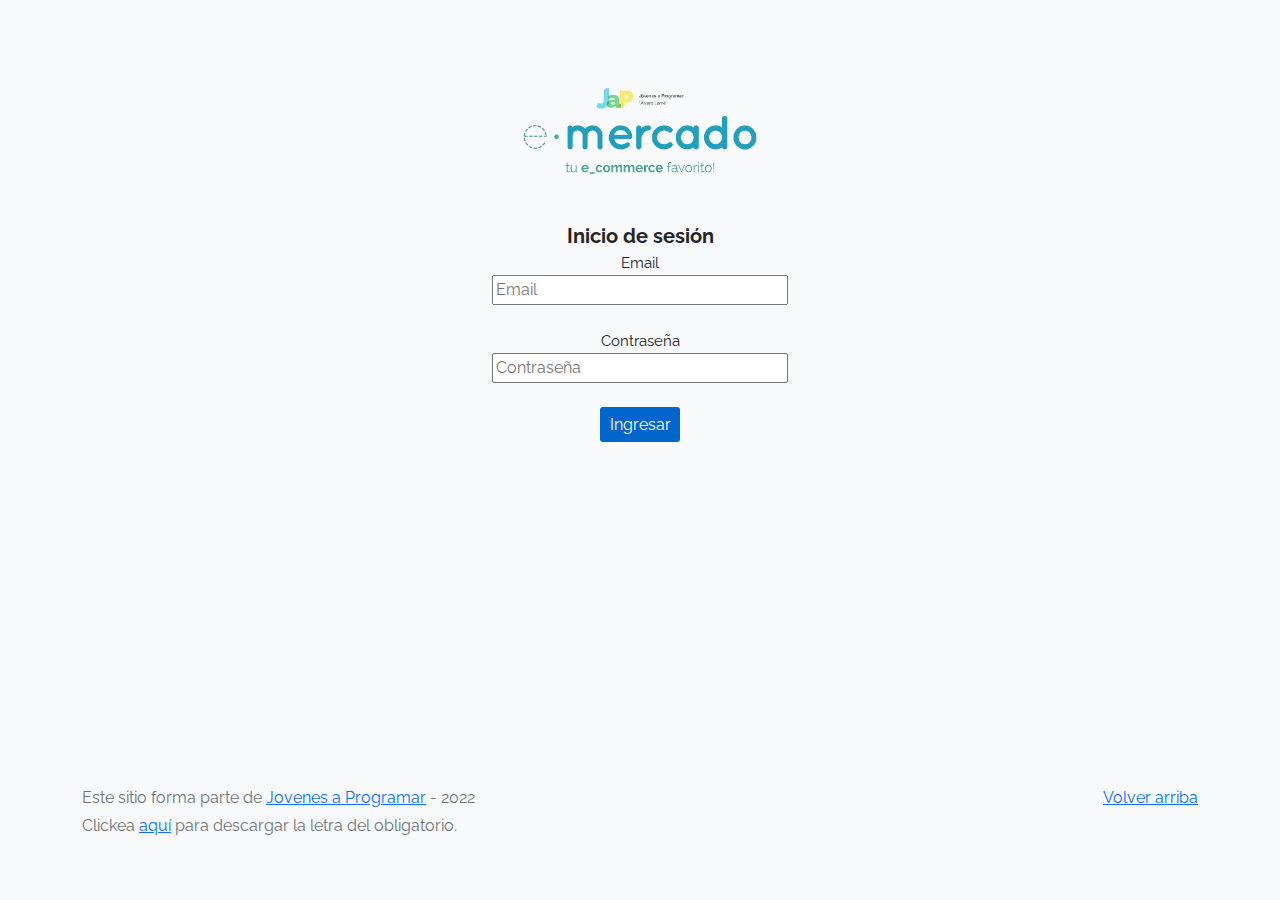
<file: index.html>
<!DOCTYPE html>
<html lang="es">

<head>
  <meta http-equiv="Content-Type" content="text/html; charset=UTF-8">
  <meta name="viewport" content="width=device-width, initial-scale=1, shrink-to-fit=no">
  <title>eMercado - Todo lo que busques está aquí</title>

  <link href="https://fonts.googleapis.com/css?family=Raleway:300,300i,400,400i,700,700i,900,900i" rel="stylesheet">
  <link href="css/bootstrap.min.css" rel="stylesheet">
  <link href="css/styles.css" rel="stylesheet">
  <style>
    body {
      background-color: rgb(248, 249, 250);
    }
  </style>
</head>

<body>
  <main class="mt-5" id="img">
    <div class="container" id="container">
      <form id="form" action="home.html" class="text-center p-4">
        <img src="img/login.png" width="300px" class="m-auto">
        <br>
        <br>
        <b style="font-size:20px;">Inicio de sesión</b>
        <br>
        <label for="email" style="font-size:15px">Email</label>
        <br>
        <input type="email" id="email" size="30px" placeholder="Email" required>
        <br>
        <br>
        <label for="password" style="font-size:15px">Contraseña</label>
        <br>
        <input type="password" id="password" size="30px" placeholder="Contraseña" required>
        <br>
        <br>
        <input type="submit" id="button"
          style="background-color:#0066cc;border:0px;height:35px;width:80px;color:white;border-radius:3px;font-color:white;"
          value="Ingresar">
      </form>
    </div>
  </main>
  <footer class="text-muted">
    <div class="container">
      <p class="float-end">
        <a href="#">Volver arriba</a>
      </p>
      <p>Este sitio forma parte de <a href="https://jovenesaprogramar.edu.uy/" target="_blank">Jovenes a Programar</a> -
        2022</p>
      <p>Clickea <a target="_blank" href="Letra.pdf">aquí</a> para descargar la letra del obligatorio.</p>
    </div>
  </footer>
  <script src="js/login.js"></script>
</body>

</html>
</file>
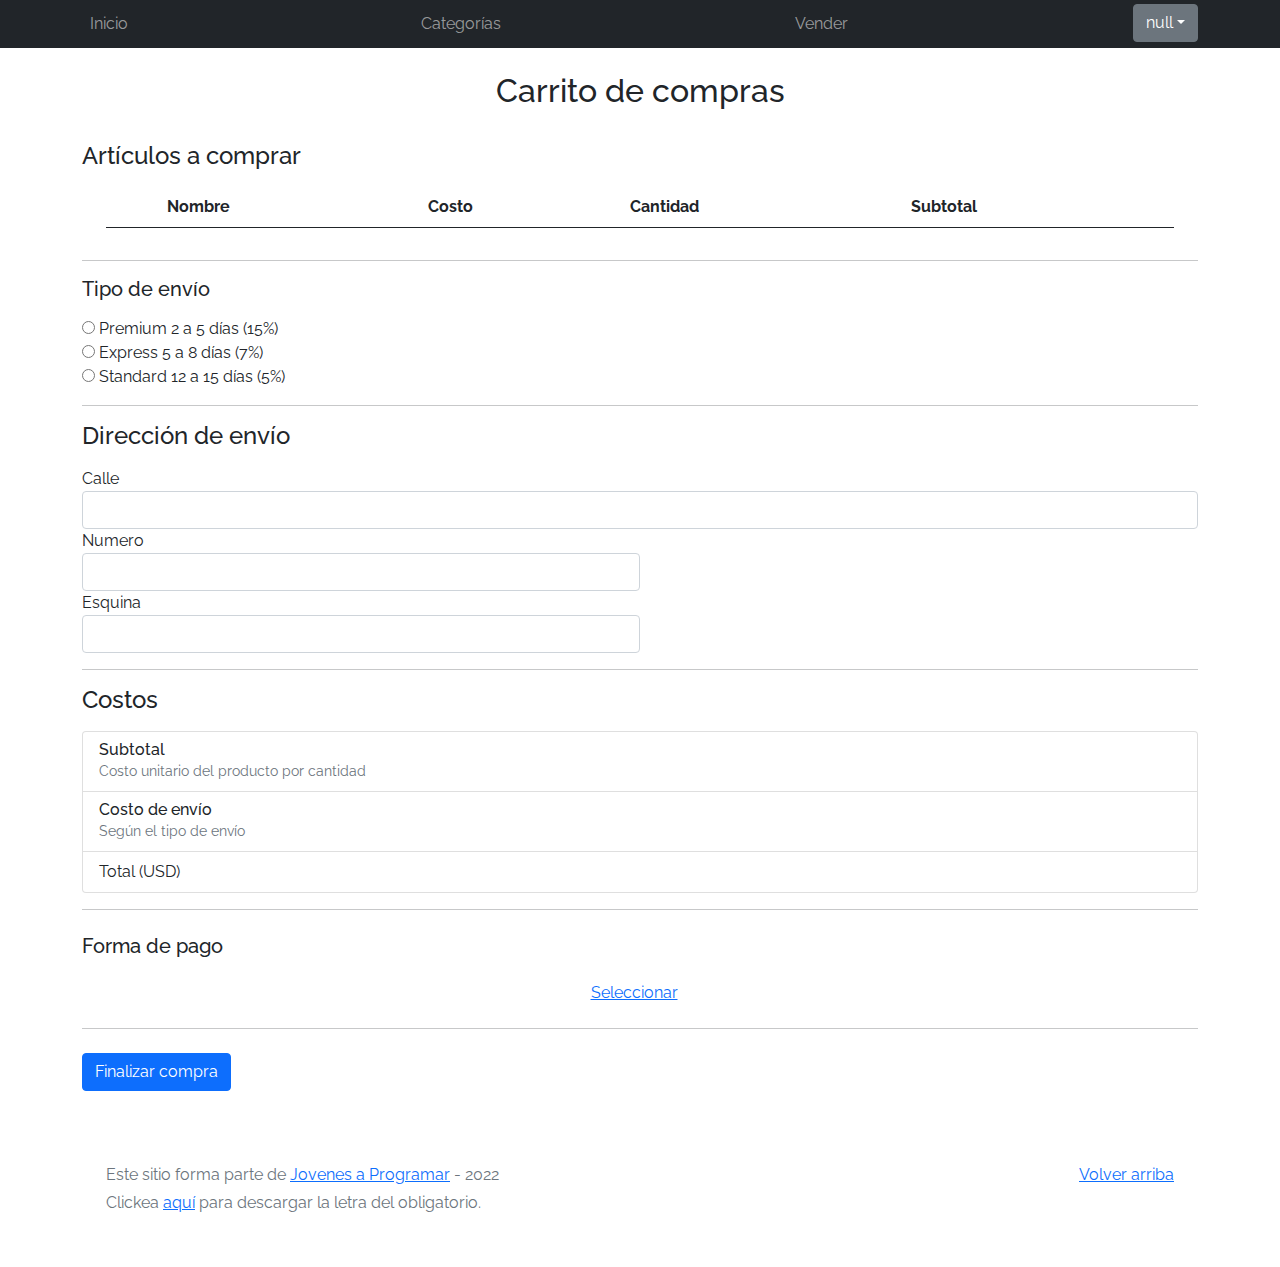
<file: cart.html>
<!DOCTYPE html>
<html lang="es">

<head>
  <meta http-equiv="Content-Type" content="text/html; charset=UTF-8">
  <meta name="viewport" content="width=device-width, initial-scale=1, shrink-to-fit=no">
  <title>eMercado - Todo lo que busques está aquí</title>
  <link href="https://fonts.googleapis.com/css?family=Raleway:300,300i,400,400i,700,700i,900,900i" rel="stylesheet">
  <link href="css/bootstrap.min.css" rel="stylesheet">
  <link href="css/font-awesome.min.css" rel="stylesheet">
  <link href="css/styles.css" rel="stylesheet">
</head>

<body>
  <nav class="navbar navbar-expand-lg navbar-dark bg-dark p-1">
    <div class="container">
      <button class="navbar-toggler" type="button" data-bs-toggle="collapse" data-bs-target="#navbarNav"
        aria-controls="navbarNav" aria-expanded="false" aria-label="Toggle navigation">
        <span class="navbar-toggler-icon"></span>
      </button>
      <div class="collapse navbar-collapse" id="navbarNav">
        <ul class="navbar-nav w-100 justify-content-between">
          <li class="nav-item">
            <a class="nav-link" href="home.html">Inicio</a>
          </li>
          <li class="nav-item">
            <a class="nav-link" href="categories.html">Categorías</a>
          </li>
          <li class="nav-item">
            <a class="nav-link" href="sell.html">Vender</a>
          </li>
          <div class="dropdown">
            <button class="btn btn-secondary dropdown-toggle" type="button" id="usuarioitem" data-bs-toggle="dropdown"
              aria-expanded="false">
            </button>
            <ul class="dropdown-menu" aria-labelledby="dropdownMenuButton1">
              <li><a class="dropdown-item" href="cart.html">Mi carrito</a></li>
              <li><a class="dropdown-item" href="my-profile.html">Mi perfil</a></li>
              <li><a class="dropdown-item" href="index.html">Cerrar sesión</a></li>
            </ul>
          </div>
        </ul>
      </div>
    </div>
  </nav>
  <div class="container">
    <div class="text-center p-4">
      <h2>Carrito de compras</h2>
    </div>
    <div class="row justify-content-md-center">
      <div class="col-md-12 order-md-12">
        <h4 class="mb-3">Artículos a comprar</h4>
        <form class="needs-validation" id="cart-info">
          <div class="row">
            <div class="col-md-12 mb-12">
              <div class="container">
                <table class="table">
                  <thead>
                    <tr>
                      <th scope="col"></th>
                      <th scope="col">Nombre</th>
                      <th scope="col">Costo</th>
                      <th scope="col">Cantidad</th>
                      <th scope="col">Subtotal</th>
                    </tr>
                  </thead>
                  <tbody id="cart"></tbody>
                  <tbody id="cartproduct"></tbody>
                </table>
              </div>
              <div class="invalid-feedback">
                Debes elegir por lo menos un artículo.
              </div>
            </div>
          </div>

          <hr class="mb-12">
          <h5 class="mb-3">Tipo de envío</h5>
          <div class="d-block my-3" id="radioShipping">
            <div class="custom-control custom-radio">
              <input id="premiumradio" name="shippingType" type="radio" class="custom-control-input">
              <label class="custom-control-label" for="premiumradio">Premium 2 a 5 días (15%)</label>
            </div>
            <div class="custom-control custom-radio">
              <input id="expressradio" name="shippingType" type="radio" class="custom-control-input">
              <label class="custom-control-label" for="expressradio">Express 5 a 8 días (7%)</label>
            </div>
            <div class="custom-control custom-radio">
              <input id="standardradio" name="shippingType" type="radio" class="custom-control-input">
              <label class="custom-control-label" for="standardradio">Standard 12 a 15 días (5%)</label>
              <div class="invalid-feedback">
                Debe ingresar un tipo de envío.
              </div>
            </div>

          </div>
          <hr>
          <div class="row justify-content-md-center">
            <div class="col-md-12 order-md-12">
              <h4 class="mb-3">Dirección de envío</h4>
              <div class="row">
                <div class="col-md-12 mb-12">
                  <label for="adress-street">Calle</label>
                  <input type="text" class="form-control" id="adressstreet" value="" name="adress">
                  <div class="invalid-feedback">
                    Debe ingresar una calle.
                  </div>
                  <div class="col-md-6 mb-6">
                    <label for="adress-number">Numero</label>
                    <input type="number" class="form-control" id="adressnumber" value="" name="adress">
                    <div class="invalid-feedback">
                      Debe ingresar un número.
                    </div>
                  </div>
                  <div class="col-md-6 mb-6">
                    <label for="adress-corner">Esquina</label>
                    <input type="text" class="form-control" id="adresscorner" value="" name="adress">
                    <div class="invalid-feedback">
                      Debe ingresar una esquina.
                    </div>
                  </div>
                  <hr>
                  <h4 class="mb-3">Costos</h4>
                  <ul class="list-group mb-12">
                    <li class="list-group-item d-flex justify-content-between lh-condensed">
                      <div>
                        <h6 class="my-0">Subtotal</h6>
                        <small class="text-muted">Costo unitario del producto por cantidad</small>
                      </div>
                      <span class="text-muted" id="cartCost"></span>
                    </li>
                    <li class="list-group-item d-flex justify-content-between lh-condensed">
                      <div>
                        <h6 class="my-0">Costo de envío</h6>
                        <small class="text-muted">Según el tipo de envío</small>
                      </div>
                      <span class="text-muted" id="shippingCost"></span>
                    </li>
                    <li class="list-group-item d-flex justify-content-between">
                      <span>Total (USD)</span>
                      <strong id="totalCostCart"></strong>
                    </li>
                  </ul>
                  <hr class="mb-4">
                  <h5 class="mb-3">Forma de pago</h5>
                  <div class="d-block my-3">
                    <div class="row">
                      <button type="button" class="btn btn-link ps-0" data-bs-toggle="modal" data-bs-target="#cartModal"
                        id="checkbox">Seleccionar</button>
                      <div class="text-danger small mt-1 visually-hidden" id="checkAlert">
                        Debe seleccionar una forma de pago.
                      </div>
                    </div>
                  </div>
                  <hr class="mb-4">
                  <div class="mb-4">
                    <button class="btn btn-primary" type="submit" id="submit">Finalizar compra</button>
                  </div>
        </form>
      </div>
    </div>
  </div>
  </main>
  <footer class="text-muted">
    <div class="container">
      <p class="float-end">
        <a href="#">Volver arriba</a>
      </p>
      <p>Este sitio forma parte de <a href="https://jovenesaprogramar.edu.uy/" target="_blank">Jovenes a Programar</a> -
        2022</p>
      <p>Clickea <a target="_blank" href="Letra.pdf">aquí</a> para descargar la letra del obligatorio.</p>
    </div>
  </footer>
  <div class="modal fade" tabindex="-1" role="dialog" id="cartModal">
    <div class="modal-dialog" role="document">
      <div class="modal-content">
        <div class="modal-header">
          <h5 class="modal-title">Forma de pago</h5>
        </div>
        <div class="modal-body">
          <div class="container">
            <form>
              <div>
                <input type="radio" name="payType" value="creditCard" id="creditCard">Tarjeta de crédito</input>
                <div class="text-danger small mt-1 visually-hidden" id="checkAlert">
                  Debe seleccionar una forma de pago.
                </div>
                <hr>
                <label for="cardNumber" class="col-md-12 mb-12">Número de tarjeta</label>
                <input type="number" id="cardNumber" class="form-control">
                <label for="securityNumber" class="col-md-12 mb-12">Código de seguridad</label>
                <input type="number" id="securityNumber" class="form-control">
                <label for="cardExpiration" class="col-md-12 mb-12">Vencimiento (MM/AA)</label>
                <input type="text" id="cardExpiration" class="form-control">
              </div>
              <br>
              <br>
              <div>
                <input type="radio" name="payType" value="transfer" id="transfer" class="text-primary">Transferencia
                bancaria
              </div>
              <div class="text-danger small mt-1 visually-hidden" id="checkAlert">
                Debe seleccionar una forma de pago.
              </div>
              <hr>
              <label for="accountNumber" class="col-md-12 mb-12">Número de cuenta</label>
              <input type="number" id="accountNumber" class="form-control" disabled>
          </div>
          </form>
          </form>
        </div>
      </div>
      <div class="modal-footer">
        <button type="button" class="btn btn-primary" data-bs-dismiss="modal">Cerrar</button>
      </div>
    </div>
  </div>
  <div
    class="alert alert-success alert-dismissible fade show position-fixed top-0 start-50 mt-2 translate-middle-x visually-hidden"
    role="alert" id="good">
    <div class="alert-heading">
      <h4>¡Felicitaciones!</h4>
      <button type="button" class="btn-close" data-bs-dismiss="alert" aria-label="Close"></button>
    </div>
    <p>Has comprado con éxito.</p>
  </div>
  <div id="spinner-wrapper">
    <div class="lds-ring">
      <div></div>
      <div></div>
      <div></div>
      <div></div>
    </div>
  </div>
  <script src="js/bootstrap.bundle.min.js"></script>
  <script src="js/init.js"></script>
  <script src="js/cart.js"></script>
</body>

</html>
</file>
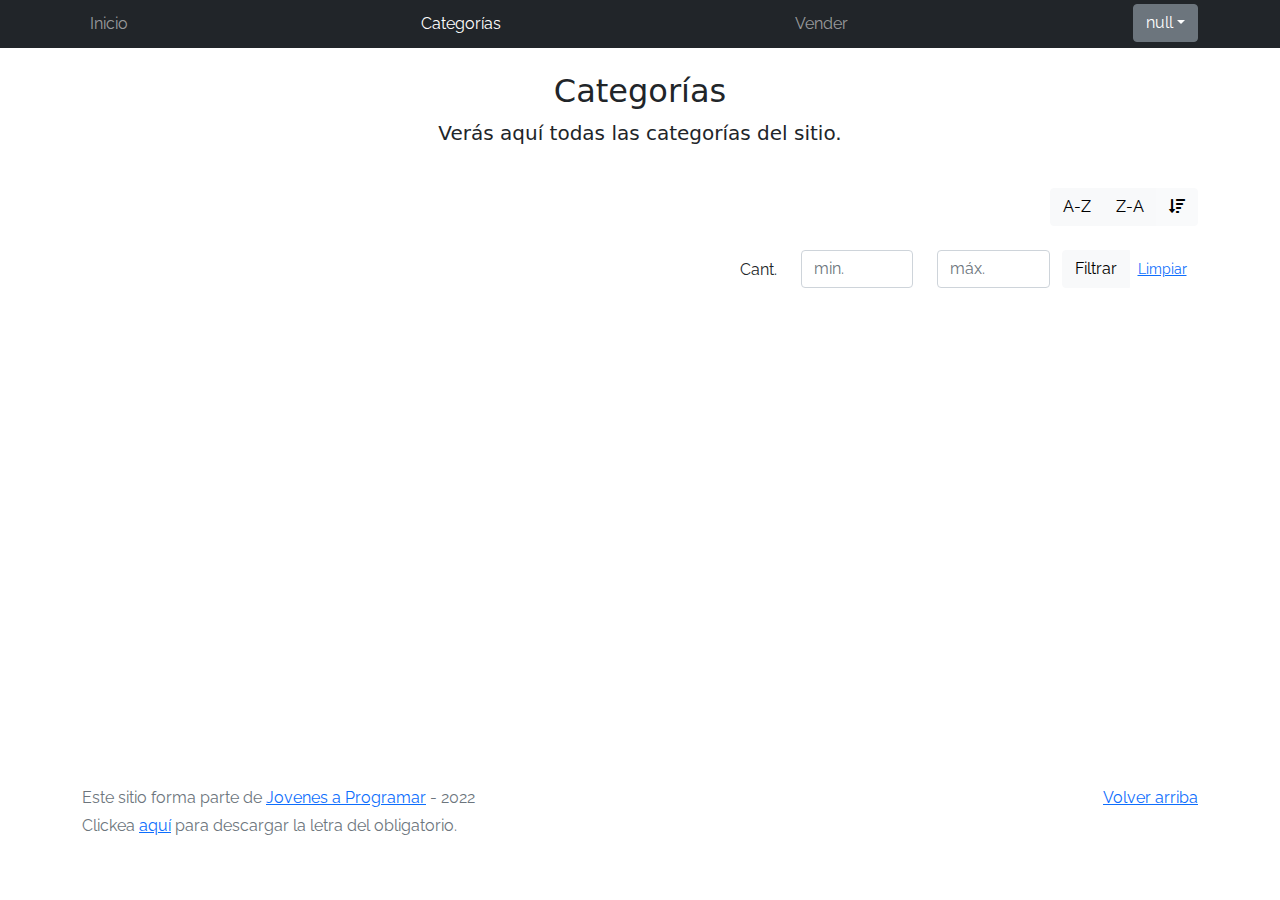
<file: categories.html>
<!DOCTYPE html>
<html lang="es">

<head>
  <meta http-equiv="Content-Type" content="text/html; charset=UTF-8">
  <meta name="viewport" content="width=device-width, initial-scale=1, shrink-to-fit=no">
  <title>eMercado - Todo lo que busques está aquí</title>

  <link href="https://fonts.googleapis.com/css?family=Raleway:300,300i,400,400i,700,700i,900,900i" rel="stylesheet">
  <link href="css/font-awesome.min.css" rel="stylesheet">
  <link href="css/bootstrap.min.css" rel="stylesheet">
  <link href="css/styles.css" rel="stylesheet">
</head>

<body>
  <nav class="navbar navbar-expand-lg navbar-dark bg-dark p-1">
    <div class="container">
      <button class="navbar-toggler" type="button" data-bs-toggle="collapse" data-bs-target="#navbarNav"
        aria-controls="navbarNav" aria-expanded="false" aria-label="Toggle navigation">
        <span class="navbar-toggler-icon"></span>
      </button>
      <div class="collapse navbar-collapse" id="navbarNav">
        <ul class="navbar-nav w-100 justify-content-between">
          <li class="nav-item">
            <a class="nav-link" href="home.html">Inicio</a>
          </li>
          <li class="nav-item">
            <a class="nav-link active" href="categories.html">Categorías</a>
          </li>
          <li class="nav-item">
            <a class="nav-link" href="sell.html">Vender</a>
          </li>
          <div class="dropdown">
            <button class="btn btn-secondary dropdown-toggle" type="button" id="usuarioitem" data-bs-toggle="dropdown"
              aria-expanded="false">
            </button>
            <ul class="dropdown-menu" aria-labelledby="dropdownMenuButton1">
              <li><a class="dropdown-item" href="cart.html">Mi carrito</a></li>
              <li><a class="dropdown-item" href="my-profile.html">Mi perfil</a></li>
              <li><a class="dropdown-item" href="index.html">Cerrar sesión</a></li>
            </ul>
          </div>
        </ul>
      </div>
    </div>
  </nav>
  <main class="pb-5">
    <div class="text-center p-4">
      <h2>Categorías</h2>
      <p class="lead">Verás aquí todas las categorías del sitio.</p>
    </div>
    <div class="container">
      <div class="row">
        <div class="col text-end">
          <div class="btn-group btn-group-toggle mb-4" data-bs-toggle="buttons">
            <input type="radio" class="btn-check" name="options" id="sortAsc">
            <label class="btn btn-light" for="sortAsc">A-Z</label>
            <input type="radio" class="btn-check" name="options" id="sortDesc">
            <label class="btn btn-light" for="sortDesc">Z-A</label>
            <input type="radio" class="btn-check" name="options" id="sortByCount" checked>
            <label class="btn btn-light" for="sortByCount"><i class="fas fa-sort-amount-down mr-1"></i></label>
          </div>
        </div>
      </div>
      <div class="row">
        <div class="col-lg-6 offset-lg-6 col-md-12 mb-1 container">
          <div class="row container p-0 m-0">
            <div class="col">
              <p class="font-weight-normal text-end my-2">Cant.</p>
            </div>
            <div class="col">
              <input class="form-control" type="number" placeholder="min." id="rangeFilterCountMin">
            </div>
            <div class="col">
              <input class="form-control" type="number" placeholder="máx." id="rangeFilterCountMax">
            </div>
            <div class="col-3 p-0">
              <div class="btn-group" role="group">
                <button class="btn btn-light btn-block" id="rangeFilterCount">Filtrar</button>
                <button class="btn btn-link btn-sm" id="clearRangeFilter">Limpiar</button>
              </div>
            </div>
          </div>
        </div>
      </div>
      <div class="row">
        <div class="list-group" id="cat-list-container">
        </div>
      </div>
    </div>
  </main>
  <footer class="text-muted">
    <div class="container">
      <p class="float-end">
        <a href="#">Volver arriba</a>
      </p>
      <p>Este sitio forma parte de <a href="https://jovenesaprogramar.edu.uy/" target="_blank">Jovenes a Programar</a> -
        2022</p>
      <p>Clickea <a target="_blank" href="Letra.pdf">aquí</a> para descargar la letra del obligatorio.</p>
    </div>
  </footer>
  <div id="spinner-wrapper">
    <div class="lds-ring">
      <div></div>
      <div></div>
      <div></div>
      <div></div>
    </div>
  </div>
  <script src="js/bootstrap.bundle.min.js"></script>
  <script src="js/init.js"></script>
  <script src="js/categories.js"></script>
</body>

</html>
</file>
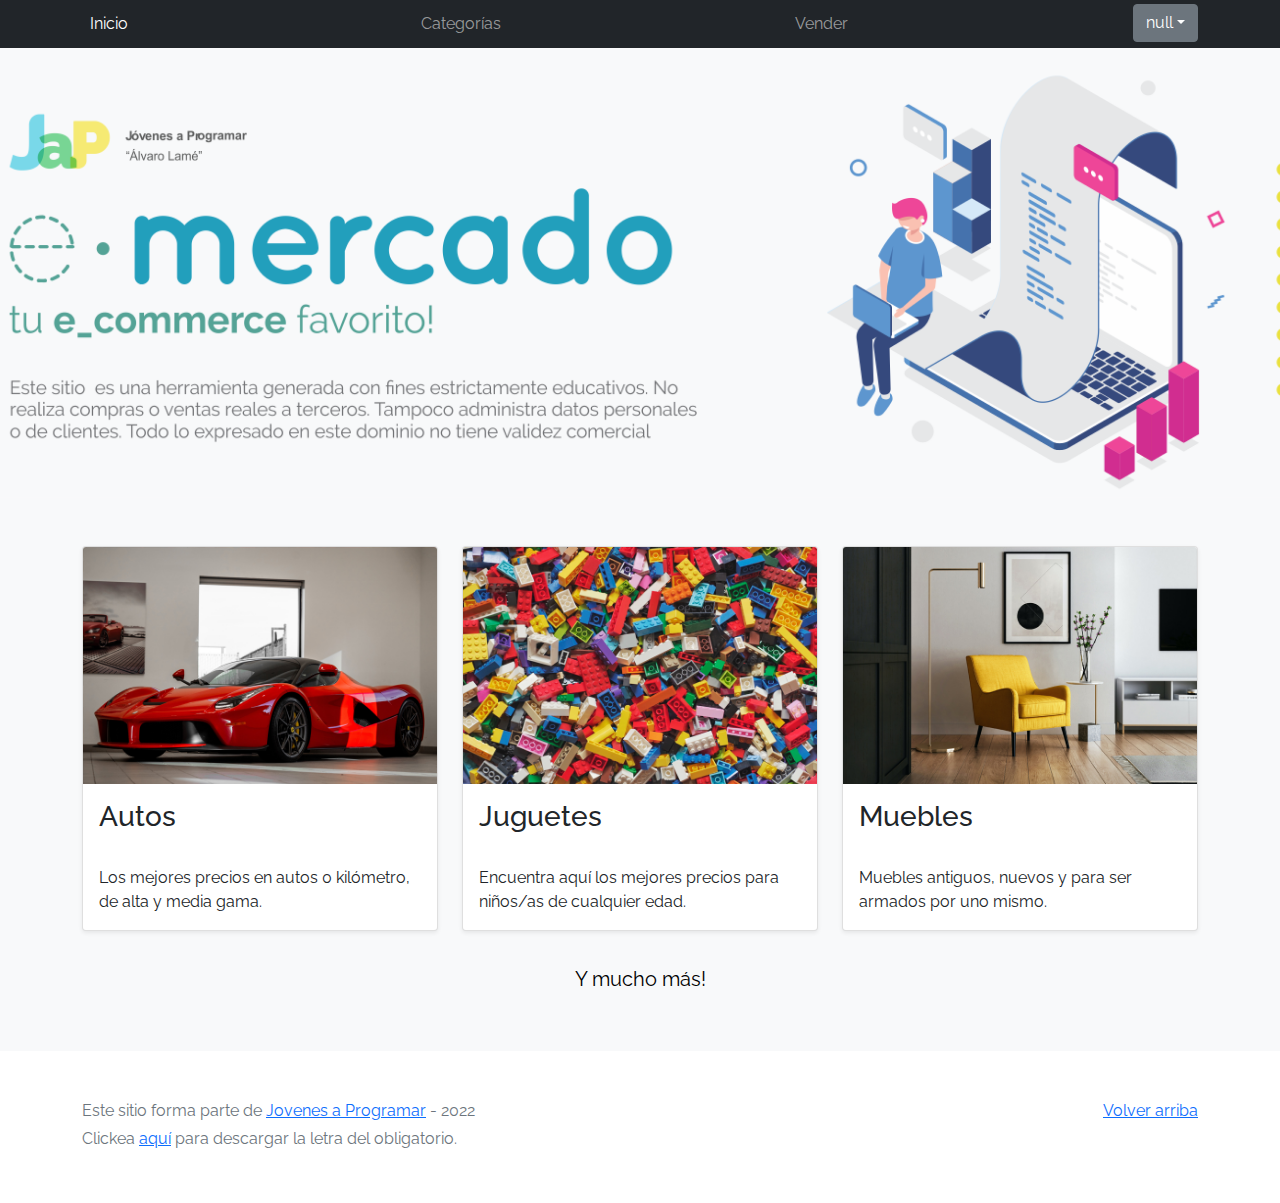
<file: home.html>
<!DOCTYPE html>
<html lang="es">

<head>
  <meta http-equiv="Content-Type" content="text/html; charset=UTF-8">
  <meta name="viewport" content="width=device-width, initial-scale=1, shrink-to-fit=no">
  <title>eMercado - Todo lo que busques está aquí</title>

  <link href="https://fonts.googleapis.com/css?family=Raleway:300,300i,400,400i,700,700i,900,900i" rel="stylesheet">
  <link href="css/bootstrap.min.css" rel="stylesheet">
  <link href="css/styles.css" rel="stylesheet">
</head>

<body>
  <nav class="navbar navbar-expand-lg navbar-dark bg-dark p-1">
    <div class="container">
      <button class="navbar-toggler" type="button" data-bs-toggle="collapse" data-bs-target="#navbarNav"
        aria-controls="navbarNav" aria-expanded="false" aria-label="Toggle navigation">
        <span class="navbar-toggler-icon"></span>
      </button>
      <div class="collapse navbar-collapse" id="navbarNav">
        <ul class="navbar-nav w-100 justify-content-between">
          <li class="nav-item">
            <a class="nav-link active" href="home.html">Inicio</a>
          </li>
          <li class="nav-item">
            <a class="nav-link" href="categories.html">Categorías</a>
          </li>
          <li class="nav-item">
            <a class="nav-link" href="sell.html">Vender</a>
          </li>
          <div class="dropdown">
            <button class="btn btn-secondary dropdown-toggle" type="button" id="usuarioitem" data-bs-toggle="dropdown"
              aria-expanded="false">
            </button>
            <ul class="dropdown-menu" aria-labelledby="dropdownMenuButton1">
              <li><a class="dropdown-item" href="cart.html">Mi carrito</a></li>
              <li><a class="dropdown-item" href="my-profile.html">Mi perfil</a></li>
              <li><a class="dropdown-item" href="index.html">Cerrar sesión</a></li>
            </ul>
          </div>
        </ul>
      </div>
    </div>
  </nav>
  <main>
    <div class="jumbotron text-center"></div>
    <div class="album py-5 bg-light">
      <div class="container">
        <div class="row">
          <div class="col-md-4">
            <div class="card mb-4 shadow-sm custom-card cursor-active" id="autos">
              <img class="bd-placeholder-img card-img-top" src="img/cars_index.jpg"
                alt="Imgagen representativa de la categoría 'Autos'">
              <h3 class="m-3">Autos</h3>
              <div class="card-body">
                <p class="card-text">Los mejores precios en autos 0 kilómetro, de alta y media gama.</p>
              </div>
            </div>
          </div>
          <div class="col-md-4">
            <div class="card mb-4 shadow-sm custom-card cursor-active" id="juguetes">
              <img class="bd-placeholder-img card-img-top" src="img/toys_index.jpg"
                alt="Imgagen representativa de la categoría 'Juguetes'">
              <h3 class="m-3">Juguetes</h3>
              <div class="card-body">
                <p class="card-text">Encuentra aquí los mejores precios para niños/as de cualquier edad.</p>
              </div>
            </div>
          </div>
          <div class="col-md-4">
            <div class="card mb-4 shadow-sm custom-card cursor-active" id="muebles">
              <img class="bd-placeholder-img card-img-top" src="img/furniture_index.jpg"
                alt="Imgagen representativa de la categoría 'Muebles'">
              <h3 class="m-3">Muebles</h3>
              <div class="card-body">
                <p class="card-text">Muebles antiguos, nuevos y para ser armados por uno mismo.</p>
              </div>
            </div>
          </div>
        </div>
        <div class="row">
          <a class="btn btn-light btn-lg btn-block" href="categories.html">Y mucho más!</a>
        </div>
      </div>
    </div>
  </main>
  <footer class="text-muted">
    <div class="container">
      <p class="float-end">
        <a href="#">Volver arriba</a>
      </p>
      <p>Este sitio forma parte de <a href="https://jovenesaprogramar.edu.uy/" target="_blank">Jovenes a Programar</a> -
        2022</p>
      <p>Clickea <a target="_blank" href="Letra.pdf">aquí</a> para descargar la letra del obligatorio.</p>
    </div>
  </footer>
  <script src="js/bootstrap.bundle.min.js"></script>
  <script src="js/index.js"></script>
  <script src="js/init.js"></script>
</body>

</html>
</file>
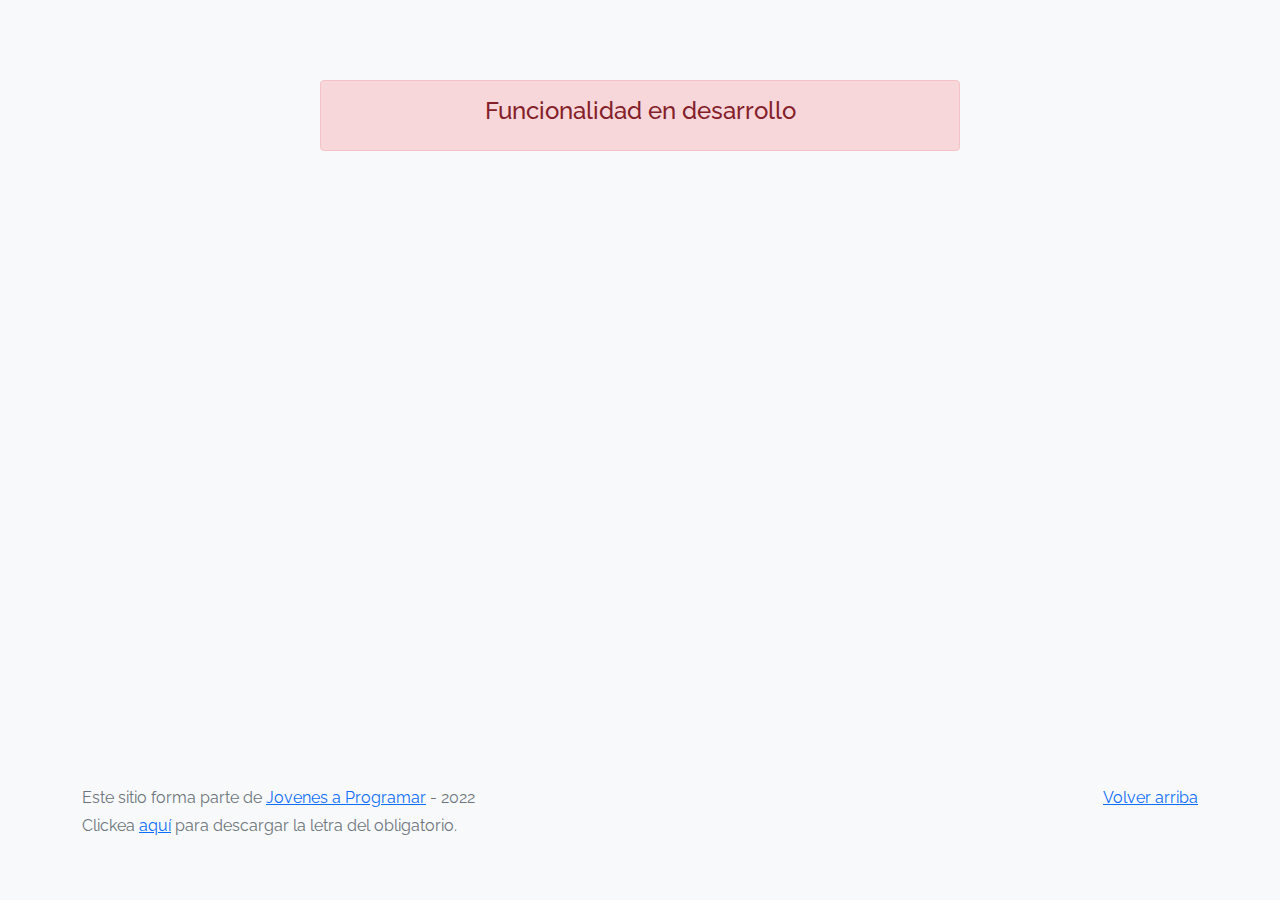
<file: login.html>
<!DOCTYPE html>
<html lang="es">

<head>
  <meta http-equiv="Content-Type" content="text/html; charset=UTF-8">
  <meta name="viewport" content="width=device-width, initial-scale=1, shrink-to-fit=no">
  <title>eMercado - Todo lo que busques está aquí</title>
  
  <link href="https://fonts.googleapis.com/css?family=Raleway:300,300i,400,400i,700,700i,900,900i" rel="stylesheet">
  <link href="css/bootstrap.min.css" rel="stylesheet">
  <link href="css/styles.css" rel="stylesheet">
  <style>
    body {
      background-color: rgb(248, 249, 250);
    }
  </style>
</head>

<body>
  <main class="mt-5">
    <div class="container">
      <div class="alert alert-danger text-center" role="alert">
        <h4 class="alert-heading">Funcionalidad en desarrollo</h4>
      </div>
    </div>
  </main>
  <footer class="text-muted">
    <div class="container">
      <p class="float-end">
        <a href="#">Volver arriba</a>
      </p>
      <p>Este sitio forma parte de <a href="https://jovenesaprogramar.edu.uy/" target="_blank">Jovenes a Programar</a> -
        2022</p>
      <p>Clickea <a target="_blank" href="Letra.pdf">aquí</a> para descargar la letra del obligatorio.</p>
    </div>
  </footer>
  <script src="js/login.js"></script>
</body>

</html>
</file>
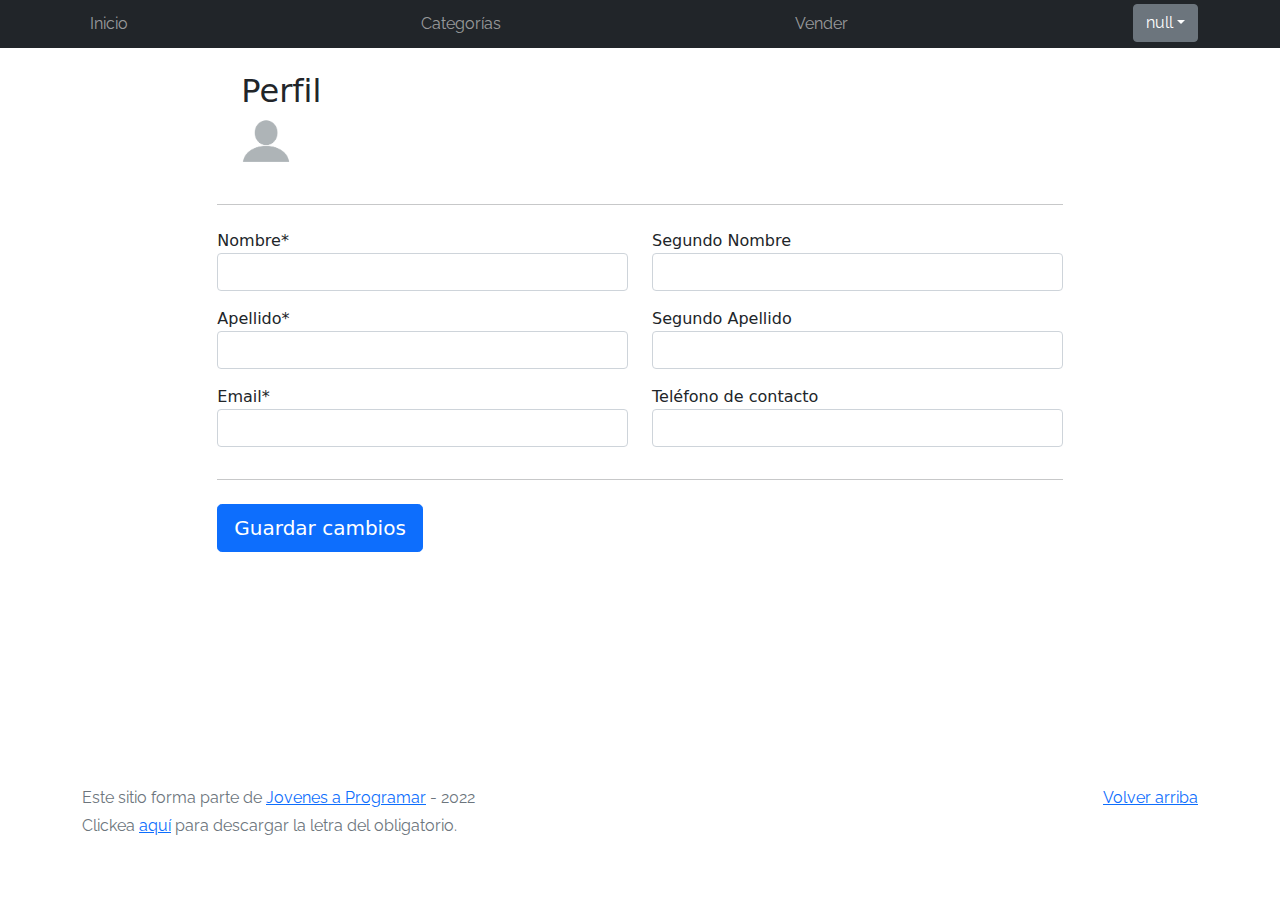
<file: my-profile.html>
<!DOCTYPE html>
<html lang="es">

<head>
  <meta http-equiv="Content-Type" content="text/html; charset=UTF-8">
  <meta name="viewport" content="width=device-width, initial-scale=1, shrink-to-fit=no">
  <title>eMercado - Todo lo que busques está aquí</title>
  <link href="https://fonts.googleapis.com/css?family=Raleway:300,300i,400,400i,700,700i,900,900i" rel="stylesheet">
  <link href="css/bootstrap.min.css" rel="stylesheet">
  <link href="css/styles.css" rel="stylesheet">
  <style>
    .bd-placeholder-img {
      font-size: 1.125rem;
      text-anchor: middle;
      -webkit-user-select: none;
      -moz-user-select: none;
      -ms-user-select: none;
      user-select: none;
    }

    @media (min-width: 768px) {
      .bd-placeholder-img-lg {
        font-size: 3.5rem;
      }
    }
  </style>
</head>

<body>
  <nav class="navbar navbar-expand-lg navbar-dark bg-dark p-1">
    <div class="container">
      <button class="navbar-toggler" type="button" data-bs-toggle="collapse" data-bs-target="#navbarNav"
        aria-controls="navbarNav" aria-expanded="false" aria-label="Toggle navigation">
        <span class="navbar-toggler-icon"></span>
      </button>
      <div class="collapse navbar-collapse" id="navbarNav">
        <ul class="navbar-nav w-100 justify-content-between">
          <li class="nav-item">
            <a class="nav-link" href="home.html">Inicio</a>
          </li>
          <li class="nav-item">
            <a class="nav-link" href="categories.html">Categorías</a>
          </li>
          <li class="nav-item">
            <a class="nav-link" href="sell.html">Vender</a>
          </li>
          <div class="dropdown">
            <button class="btn btn-secondary dropdown-toggle" type="button" id="usuarioitem" data-bs-toggle="dropdown"
              aria-expanded="false">
            </button>
            <ul class="dropdown-menu" aria-labelledby="dropdownMenuButton1">
              <li><a class="dropdown-item" href="cart.html">Mi carrito</a></li>
              <li><a class="dropdown-item" href="my-profile.html">Mi perfil</a></li>
              <li><a class="dropdown-item" href="index.html">Cerrar sesión</a></li>
            </ul>
          </div>
        </ul>
      </div>
    </div>
  </nav>
  <main>

    <div class="row justify-content-md-center">
      <div class="col-md-8 order-md-1">
        <div class="text-left p-4">
          <h2>Perfil</h2>
          <img src="img/perfil.png" width="50px" id="img">
        </div>
        <hr class="mb-4">
        <form class="needs-validation" id="profile-info">
          <div class="row">
            <div class="col-md-6 mb-3">
              <label for="userName">Nombre*</label>
              <input type="text" class="form-control" id="userName" value="" name="userName">
              <div class="invalid-feedback">
                Ingresa un nombre
              </div>
            </div>
            <div class="col-md-6 mb-3">
              <label for="secondUserName">Segundo Nombre</label>
              <input type="text" class="form-control" id="secondUserName" value="" name="secondUserName">
            </div>
          </div>
          <div class="row">
            <div class="col-md-6 mb-3">
              <label for="userSurname">Apellido*</label>
              <input type="text" class="form-control" id="userSurname" value="" name="userSurname">
              <div class="invalid-feedback">
                Ingresa un apellido
              </div>
            </div>
            <div class="col-md-6 mb-3">
              <label for="secondUserSurname">Segundo Apellido</label>
              <input type="text" class="form-control" id="secondUserSurname" value="" name="secondUserSurname">
            </div>
          </div>
          <div class="row">
            <div class="col-md-6 mb-3">
              <label for="userEmail">Email*</label>
              <input type="text" class="form-control" id="userEmail" value="" name="userEmail">
              <div class="invalid-feedback">
                Ingresa un email
              </div>
            </div>
            <div class="col-md-6 mb-3">
              <label for="userNumber">Teléfono de contacto</label>
              <input type="number" class="form-control" id="userNumber" value="" name="userNumber">
            </div>
          </div>
          <hr class="mb-4">
          <button class="btn btn-primary btn-lg" type="submit">Guardar cambios</button>
        </form>
      </div>
    </div>
    <div
      class="alert alert-success alert-dismissible fade show position-fixed top-0 start-50 mt-2 translate-middle-x visually-hidden"
      role="alert" id="good">
      <div class="alert-heading">
        <h4>¡Felicitaciones!</h4>
        <button type="button" class="btn-close" data-bs-dismiss="alert" aria-label="Close"></button>
      </div>
      <p>Tus datos se han guardado con éxito.</p>
    </div>
    </div>
  </main>
  <footer class="text-muted">
    <div class="container">
      <p class="float-end">
        <a href="#">Volver arriba</a>
      </p>
      <p>Este sitio forma parte de <a href="https://jovenesaprogramar.edu.uy/" target="_blank">Jovenes a Programar</a> -
        2022</p>
      <p>Clickea <a target="_blank" href="Letra.pdf">aquí</a> para descargar la letra del obligatorio.</p>
    </div>
  </footer>
  <script src="js/bootstrap.bundle.min.js"></script>
  <script src="js/init.js"></script>
  <script src="js/my-profile.js"></script>
</body>

</html>
</file>
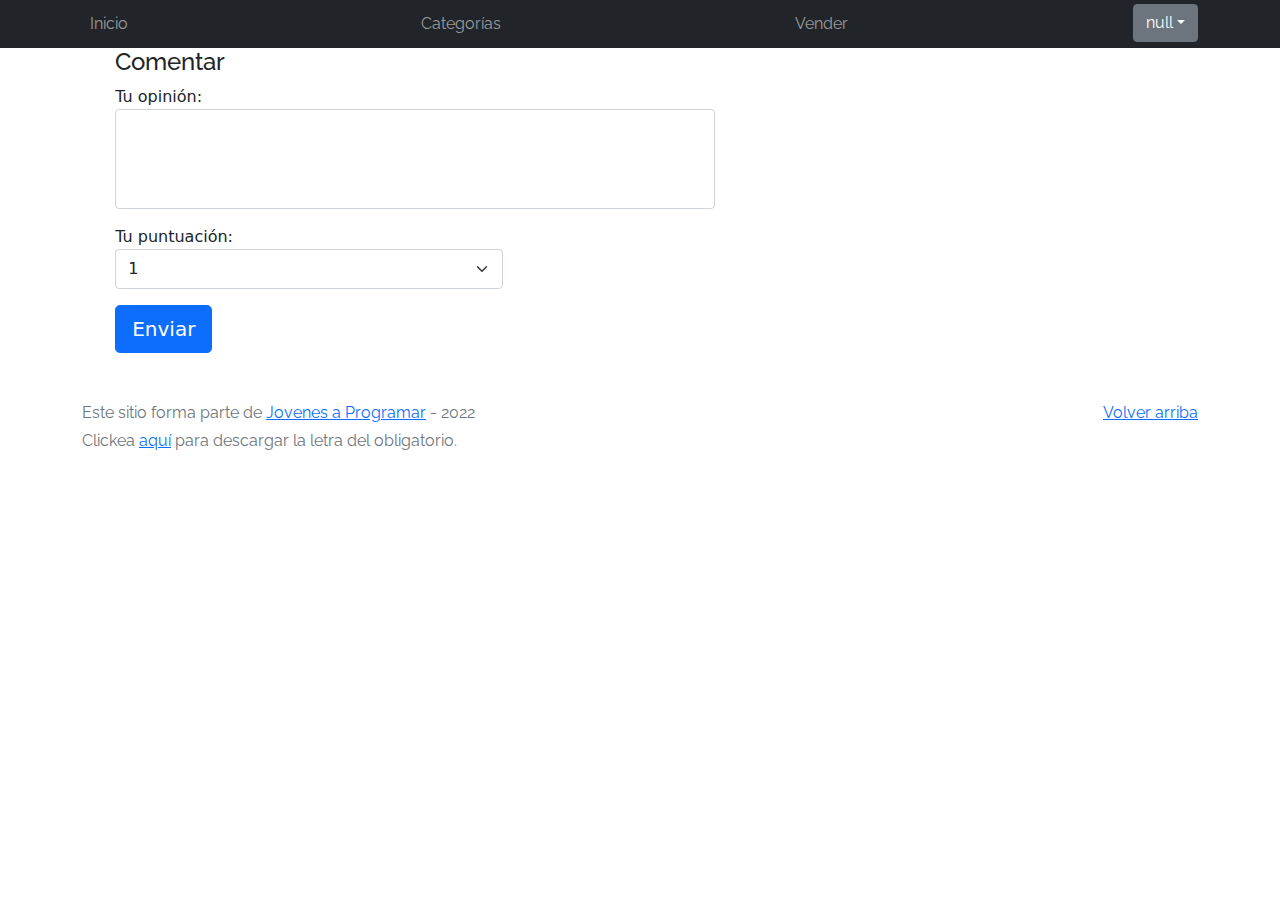
<file: product-info.html>
<!DOCTYPE html>
<html lang="es">

<head>
  <meta http-equiv="Content-Type" content="text/html; charset=UTF-8">
  <meta name="viewport" content="width=device-width, initial-scale=1, shrink-to-fit=no">
  <title>eMercado - Todo lo que busques está aquí</title>

  <link href="https://fonts.googleapis.com/css?family=Raleway:300,300i,400,400i,700,700i,900,900i" rel="stylesheet">
  <link href="css/font-awesome.min.css" rel="stylesheet">
  <link href="css/bootstrap.min.css" rel="stylesheet">
  <link href="css/styles.css" rel="stylesheet">
  <link rel="stylesheet" href="https://cdnjs.cloudflare.com/ajax/libs/font-awesome/4.7.0/css/font-awesome.min.css">
</head>

<body>
  <nav class="navbar navbar-expand-lg navbar-dark bg-dark p-1">
    <div class="container">
      <button class="navbar-toggler" type="button" data-bs-toggle="collapse" data-bs-target="#navbarNav"
        aria-controls="navbarNav" aria-expanded="false" aria-label="Toggle navigation">
        <span class="navbar-toggler-icon"></span>
      </button>
      <div class="collapse navbar-collapse" id="navbarNav">
        <ul class="navbar-nav w-100 justify-content-between">
          <li class="nav-item">
            <a class="nav-link" href="home.html">Inicio</a>
          </li>
          <li class="nav-item">
            <a class="nav-link" href="categories.html">Categorías</a>
          </li>
          <li class="nav-item">
            <a class="nav-link" href="sell.html">Vender</a>
          </li>
          <div class="dropdown">
            <button class="btn btn-secondary dropdown-toggle" type="button" id="usuarioitem" data-bs-toggle="dropdown"
              aria-expanded="false">
            </button>
            <ul class="dropdown-menu" aria-labelledby="dropdownMenuButton1">
              <li><a class="dropdown-item" href="cart.html">Mi carrito</a></li>
              <li><a class="dropdown-item" href="my-profile.html">Mi perfil</a></li>
              <li><a class="dropdown-item" href="index.html">Cerrar sesión</a></li>
            </ul>
          </div>
        </ul>
      </div>
    </div>
  </nav>
  <div class="container" id="divinfoproducto">
  </div>
  <div class="container" id="divinfocomentario">
    <span id="starone"></span>
    <span id="startwo"></span>
    <span id="starthree"></span>
    <span id="starfour"></span>
    <span id="starfive"></span>
  </div>

  <div id="formularioComentar">
    <h4 style="font-family: 'Raleway', serif !important;">Comentar</h4>
    <form class="needs-validation" id="coments">
      <div class="row">
        <div class="col-md-6 mb-3">
          <label for="opinion">Tu opinión:</label>
          <input type="text" class="form-control" id="opinion" value="" name="productName">
        </div>
      </div>
      <div class="col-md-4 mb-3">
        <label for="puntuacion">Tu puntuación:</label>
        <select name="puntuacion" class="form-select custom-select d-block w-100" id="puntuacion" required>
          <option value="" hidden selected>1</option>
          <option>1</option>
          <option>2</option>
          <option>3</option>
          <option>4</option>
          <option>5</option>
        </select>
      </div>
      <div>
        <input type="button" value="Enviar" class="btn btn-primary btn-lg" id="btncoment">
      </div>
    </form>
  </div>
  <div id="productosrelacionados">
  </div>
  </main>
  <footer class="text-muted">
    <div class="container">
      <p class="float-end">
        <a href="#">Volver arriba</a>
      </p>
      <p>Este sitio forma parte de <a href="https://jovenesaprogramar.edu.uy/" target="_blank">Jovenes a Programar</a> -
        2022</p>
      <p>Clickea <a target="_blank" href="Letra.pdf">aquí</a> para descargar la letra del obligatorio.</p>
    </div>
  </footer>
  <div id="spinner-wrapper">
    <div class="lds-ring">
      <div></div>
      <div></div>
      <div></div>
      <div></div>
    </div>
  </div>
  <script src="js/bootstrap.bundle.min.js"></script>
  <script src="js/init.js"></script>
  <script src="js/product-info.js"></script>
</body>

</html>
</file>
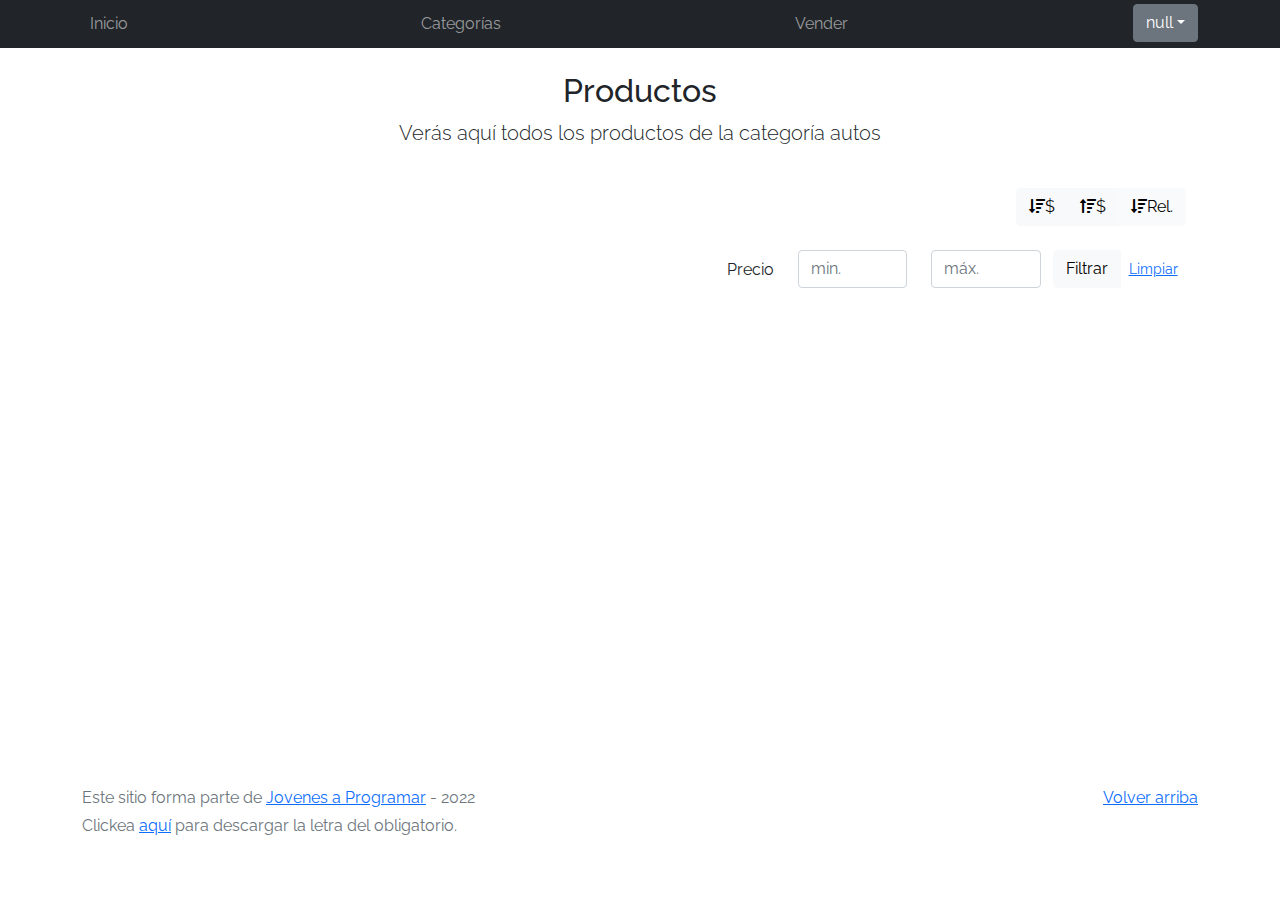
<file: products.html>
<!DOCTYPE html>
<html lang="es">

<head>
  <meta http-equiv="Content-Type" content="text/html; charset=UTF-8">
  <meta name="viewport" content="width=device-width, initial-scale=1, shrink-to-fit=no">
  <title>eMercado - Todo lo que busques está aquí</title>

  <link href="https://fonts.googleapis.com/css?family=Raleway:300,300i,400,400i,700,700i,900,900i" rel="stylesheet">
  <link href="css/font-awesome.min.css" rel="stylesheet">
  <link href="css/bootstrap.min.css" rel="stylesheet">
  <link href="css/styles.css" rel="stylesheet">
</head>

<body>
  <nav class="navbar navbar-expand-lg navbar-dark bg-dark p-1">
    <div class="container">
      <button class="navbar-toggler" type="button" data-bs-toggle="collapse" data-bs-target="#navbarNav"
        aria-controls="navbarNav" aria-expanded="false" aria-label="Toggle navigation">
        <span class="navbar-toggler-icon"></span>
      </button>
      <div class="collapse navbar-collapse" id="navbarNav">
        <ul class="navbar-nav w-100 justify-content-between">
          <li class="nav-item">
            <a class="nav-link" href="home.html">Inicio</a>
          </li>
          <li class="nav-item">
            <a class="nav-link" href="categories.html">Categorías</a>
          </li>
          <li class="nav-item">
            <a class="nav-link" href="sell.html">Vender</a>
          </li>
          <div class="dropdown">
            <button class="btn btn-secondary dropdown-toggle" type="button" id="usuarioitem" data-bs-toggle="dropdown"
              aria-expanded="false">
            </button>
            <ul class="dropdown-menu" aria-labelledby="dropdownMenuButton1">
              <li><a class="dropdown-item" href="cart.html">Mi carrito</a></li>
              <li><a class="dropdown-item" href="my-profile.html">Mi perfil</a></li>
              <li><a class="dropdown-item" href="index.html">Cerrar sesión</a></li>
            </ul>
          </div>
        </ul>
      </div>
    </div>
  </nav>
  <main class="pb-5 container">
    <div class="text-center p-4">
      <h2>Productos</h2>
      <p class="lead">Verás aquí todos los productos de la categoría autos</p>
    </div>
    <div class="container" id="container">
      <div class="row">
        <div class="col text-end">
          <div class="btn-group btn-group-toggle mb-4" data-bs-toggle="buttons">
            <input type="radio" class="btn-check" name="options" id="sortDesc">
            <label class="btn btn-light" for="sortDesc"><i class="fas fa-sort-amount-down mr-1"></i>$</label>
            <input type="radio" class="btn-check" name="options" id="sortAsc">
            <label class="btn btn-light" for="sortAsc"><i class="fas fa-sort-amount-up mr-1"></i>$</label>
            <input type="radio" class="btn-check" name="options" id="sortByCount" checked>
            <label class="btn btn-light" for="sortByCount"><i class="fas fa-sort-amount-down mr-1"></i>Rel.</label>
          </div>
        </div>
      </div>
      <div class="row">
        <div class="col-lg-6 offset-lg-6 col-md-12 mb-1 container">
          <div class="row container p-0 m-0">
            <div class="col">
              <p class="font-weight-normal text-end my-2">Precio</p>
            </div>
            <div class="col">
              <input class="form-control" type="number" placeholder="min." id="rangeFilterCountMin">
            </div>
            <div class="col">
              <input class="form-control" type="number" placeholder="máx." id="rangeFilterCountMax">
            </div>
            <div class="col-3 p-0">
              <div class="btn-group" role="group">
                <button class="btn btn-light btn-block" id="rangeFilterCount">Filtrar</button>
                <button class="btn btn-link btn-sm" id="clearRangeFilter">Limpiar</button>
              </div>
            </div>
          </div>
        </div>
        <div class="row">
          <div class="list-group" id="cat-list-container">
          </div>
        </div>
      </div>
  </main>
  <footer class="text-muted">
    <div class="container">
      <p class="float-end">
        <a href="#">Volver arriba</a>
      </p>
      <p>Este sitio forma parte de <a href="https://jovenesaprogramar.edu.uy/" target="_blank">Jovenes a Programar</a> -
        2022</p>
      <p>Clickea <a target="_blank" href="Letra.pdf">aquí</a> para descargar la letra del obligatorio.</p>
    </div>
  </footer>
  <div id="spinner-wrapper">
    <div class="lds-ring">
      <div></div>
      <div></div>
      <div></div>
      <div></div>
    </div>
  </div>
  <script src="js/bootstrap.bundle.min.js"></script>
  <script src="js/init.js"></script>
  <script src="js/products.js"></script>
</body>

</html>
</file>
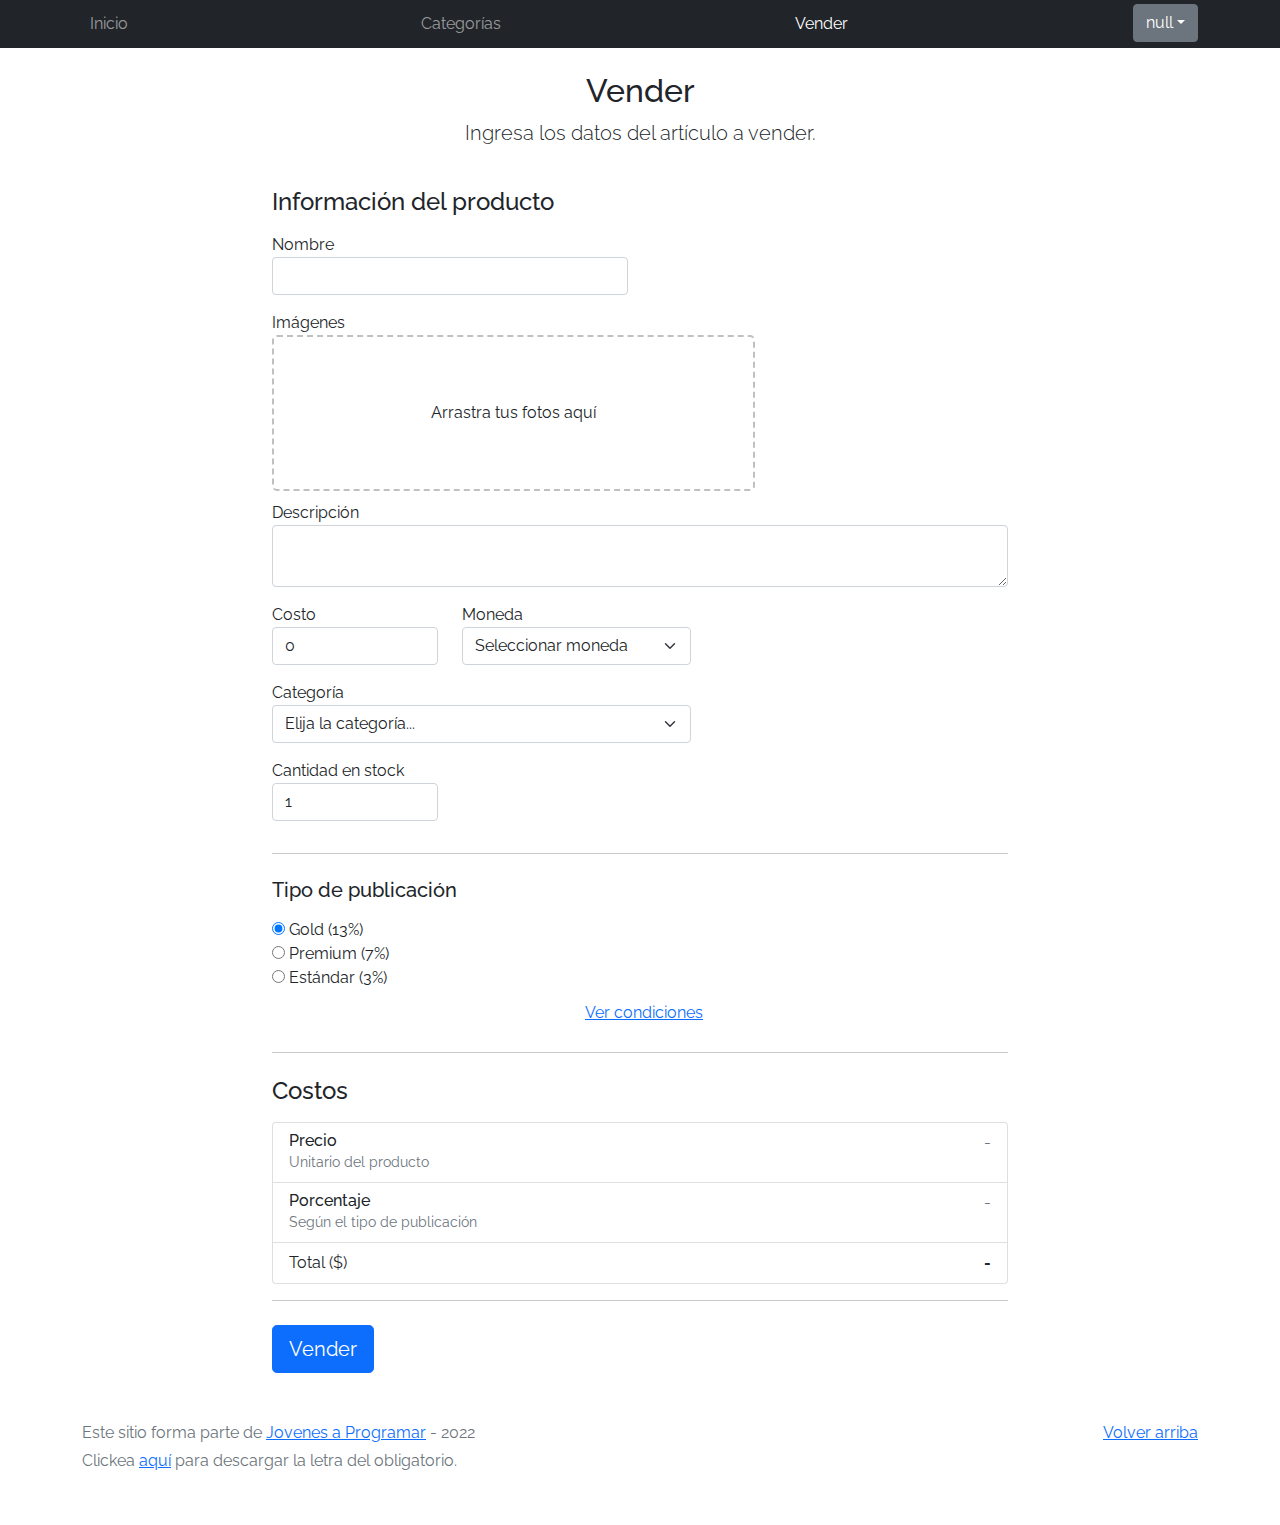
<file: sell.html>
<!DOCTYPE html>
<html lang="es">

<head>
  <meta http-equiv="Content-Type" content="text/html; charset=UTF-8">
  <meta name="viewport" content="width=device-width, initial-scale=1, shrink-to-fit=no">
  <title>eMercado - Todo lo que busques está aquí</title>
  <link href="https://fonts.googleapis.com/css?family=Raleway:300,300i,400,400i,700,700i,900,900i" rel="stylesheet">
  <link href="css/bootstrap.min.css" rel="stylesheet">
  <link href="css/dropzone.css" rel="stylesheet">
  <link href="css/styles.css" rel="stylesheet">
</head>

<body>
  <nav class="navbar navbar-expand-lg navbar-dark bg-dark p-1">
    <div class="container">
      <button class="navbar-toggler" type="button" data-bs-toggle="collapse" data-bs-target="#navbarNav"
        aria-controls="navbarNav" aria-expanded="false" aria-label="Toggle navigation">
        <span class="navbar-toggler-icon"></span>
      </button>
      <div class="collapse navbar-collapse" id="navbarNav">
        <ul class="navbar-nav w-100 justify-content-between">
          <li class="nav-item">
            <a class="nav-link" href="home.html">Inicio</a>
          </li>
          <li class="nav-item">
            <a class="nav-link" href="categories.html">Categorías</a>
          </li>
          <li class="nav-item">
            <a class="nav-link active" href="sell.html">Vender</a>
          </li>
          <div class="dropdown">
            <button class="btn btn-secondary dropdown-toggle" type="button" id="usuarioitem" data-bs-toggle="dropdown"
              aria-expanded="false">
            </button>
            <ul class="dropdown-menu" aria-labelledby="dropdownMenuButton1">
              <li><a class="dropdown-item" href="cart.html">Mi carrito</a></li>
              <li><a class="dropdown-item" href="my-profile.html">Mi perfil</a></li>
              <li><a class="dropdown-item" href="index.html">Cerrar sesión</a></li>
            </ul>
          </div>
        </ul>
      </div>
    </div>
  </nav>
  <div class="container">
    <div class="text-center p-4">
      <h2>Vender</h2>
      <p class="lead">Ingresa los datos del artículo a vender.</p>
    </div>
    <div class="row justify-content-md-center">
      <div class="col-md-8 order-md-1">
        <h4 class="mb-3">Información del producto</h4>
        <form class="needs-validation" id="sell-info">
          <div class="row">
            <div class="col-md-6 mb-3">
              <label for="productName">Nombre</label>
              <input type="text" class="form-control" id="productName" value="" name="productName">
              <div class="invalid-feedback">
                Ingresa un nombre
              </div>
            </div>
          </div>
          <div class="row">
            <div class="col-md-8 order-md-1">
              <label>Imágenes</label>
              <div class="needsclick dz-clickable" id="file-upload">
                <div class="dz-message needsclick">
                  Arrastra tus fotos aquí<br>
                </div>
              </div>
            </div>
          </div>
          <div class="row">
            <div class="col-md-12 mb-3">
              <label for="productDescription">Descripción</label>
              <textarea name="productDescription" class="form-control" id="productDescription"></textarea>
            </div>
          </div>
          <div class="row">
            <div class="col-md-3 mb-3">
              <label for="productCostInput">Costo</label>
              <input type="number" name="productCostInput" class="form-control" id="productCostInput" placeholder=""
                required="" value="0" min="0">
              <div class="invalid-feedback">
                El costo debe ser mayor que 0.
              </div>
            </div>
            <div class="col-md-4 mb-3">
              <label for="productCurrency">Moneda</label>
              <select name="productCurrency" class="form-select custom-select d-block w-100" id="productCurrency"
                required>
                <option value="" hidden selected>Seleccionar moneda</option>
                <option>Pesos Uruguayos (UYU)</option>
                <option>Dólares (USD)</option>
              </select>
              <div class="invalid-feedback">
                Ingresa una categoría válida.
              </div>
            </div>
          </div>
          <div class="row">
            <div class="col-md-7 mb-3">
              <label for="productCategory">Categoría</label>
              <select name="productCategory" class="custom-select form-select d-block w-100" id="productCategory">
                <option value="">Elija la categoría...</option>
                <option>Autos</option>
                <option>Juguetes</option>
                <option>Muebles</option>
                <option>Herramientas</option>
                <option>Computadoras</option>
                <option>Vestimenta</option>
              </select>
              <div class="invalid-feedback">
                Por favor ingresa una categoría válida.
              </div>
            </div>
          </div>
          <div class="row">
            <div class="col-md-3 mb-3">
              <label for="productCountInput">Cantidad en stock</label>
              <input type="number" name="productCountInput" class="form-control" id="productCountInput" required
                value="1" min="0">
              <div class="invalid-feedback">
                La cantidad es requerida.
              </div>
            </div>
          </div>
          <hr class="mb-4">
          <h5 class="mb-3">Tipo de publicación</h5>
          <div class="d-block my-3">
            <div class="custom-control custom-radio">
              <input id="goldradio" name="publicationType" type="radio" class="custom-control-input" checked=""
                required="">
              <label class="custom-control-label" for="goldradio">Gold (13%)</label>
            </div>
            <div class="custom-control custom-radio">
              <input id="premiumradio" name="publicationType" type="radio" class="custom-control-input" required="">
              <label class="custom-control-label" for="premiumradio">Premium (7%)</label>
            </div>
            <div class="custom-control custom-radio">
              <input id="standardradio" name="publicationType" type="radio" class="custom-control-input" required="">
              <label class="custom-control-label" for="standardradio">Estándar (3%)</label>
            </div>
            <div class="row">
              <button type="button" class="m-1 btn btn-link" data-bs-toggle="modal"
                data-bs-target="#contidionsModal">Ver
                condiciones</button>
            </div>
          </div>
          <hr class="mb-4">
          <h4 class="mb-3">Costos</h4>
          <ul class="list-group mb-3">
            <li class="list-group-item d-flex justify-content-between lh-condensed">
              <div>
                <h6 class="my-0">Precio</h6>
                <small class="text-muted">Unitario del producto</small>
              </div>
              <span class="text-muted" id="productCostText">-</span>
            </li>
            <li class="list-group-item d-flex justify-content-between lh-condensed">
              <div>
                <h6 class="my-0">Porcentaje</h6>
                <small class="text-muted">Según el tipo de publicación</small>
              </div>
              <span class="text-muted" id="comissionText">-</span>
            </li>
            <li class="list-group-item d-flex justify-content-between">
              <span>Total ($)</span>
              <strong id="totalCostText">-</strong>
            </li>
          </ul>
          <hr class="mb-4">
          <button class="btn btn-primary btn-lg" type="submit">Vender</button>
        </form>
      </div>
    </div>
  </div>
  <footer class="text-muted">
    <div class="container">
      <p class="float-end">
        <a href="#">Volver arriba</a>
      </p>
      <p>Este sitio forma parte de <a href="https://jovenesaprogramar.edu.uy/" target="_blank">Jovenes a Programar</a> -
        2022</p>
      <p>Clickea <a target="_blank" href="Letra.pdf">aquí</a> para descargar la letra del obligatorio.</p>
    </div>
  </footer>

  <div class="alert alert-primary-dismissible fade" id="alertResult" role="alert">
    <span id="resultSpan"></span>
  </div>

  <div class="modal fade" tabindex="-1" role="dialog" id="contidionsModal">
    <div class="modal-dialog" role="document">
      <div class="modal-content">
        <div class="modal-header">
          <h5 class="modal-title">Condiciones de publicación</h5>
        </div>
        <div class="modal-body">
          <div class="container">
            <div class="row">
              <h5 class="text-warning">Gold (13%)</h5>
              <p class="muted text-justify">Tu producto se verá de forma promocionada en portada, además de las
                condiciones de Premium y Estándar.</p>
            </div>
            <hr>
            <div class="row">
              <h5 class="text-primary">Premium (7%)</h5>
              <p class="muted text-justify">Se mostrará el producto en los primeros lugares de resultados de búsqueda,
                así cómo cuando se ingrese a la categoría que pertenezca.</p>
            </div>
            <hr>
            <div class="row">
              <h5 class="text-secondary">Estándar (3%)</h5>
              <p class="muted text-justify">El producto se listará en la categoría correspondiente, así como en los
                resultados de búsquedas que coincidan con las palabras claves en el nombre.</p>
            </div>
          </div>
        </div>
        <div class="modal-footer">
          <button type="button" class="btn btn-primary" data-bs-dismiss="modal">Cerrar</button>
        </div>
      </div>
    </div>
  </div>
  <div id="spinner-wrapper">
    <div class="lds-ring">
      <div></div>
      <div></div>
      <div></div>
      <div></div>
    </div>
  </div>
  <script src="js/bootstrap.bundle.min.js"></script>
  <script src="js/dropzone.js"></script>
  <script src="js/init.js"></script>
  <script src="js/sell.js"></script>
</body>

</html>
</file>
<file: css/styles.css>
.jumbotron,
.card-body,
.container,
.site-header {
  font-family: 'Raleway', serif !important;
}

.jumbotron .display-4 {
  font-weight: bold;
}

nav a {
  text-decoration: none;
}

.bd-placeholder-img {
  font-size: 1.125rem;
  text-anchor: middle;
  -webkit-user-select: none;
  -moz-user-select: none;
  -ms-user-select: none;
  user-select: none;
}

@media (min-width: 768px) {
  .bd-placeholder-img-lg {
    font-size: 3.5rem;
  }
}

.jumbotron {
  height: 50vh;
  padding: 5em inherit;
  margin-bottom: 0;
  background-color: #53C0FB;
  background: url('../img/cover_back.png');
  background-size: cover;
  background-position: center;
  background-repeat: no-repeat;
  color: black;
  font-weight: bold;
}

@media (min-width: 768px) {
  .jumbotron {
    padding-top: 6rem;
    padding-bottom: 6rem;
  }
}

.jumbotron p:last-child {
  margin-bottom: 0;
}

.jumbotron-heading {
  font-weight: 300;
}

.jumbotron .container {
  max-width: 40rem;
  background-color: rgba(255, 255, 255, 0.5);
  border-radius: 10px;
  text-shadow: 1px 1px 2px grey;
}

.jumbotron .lead {
  font-size: 38px;
}

footer {
  padding-top: 3rem;
  padding-bottom: 3rem;
}

footer p {
  margin-bottom: .25rem;
}

.site-header a {
  color: white;
  transition: ease-in-out color .15s;
}

.site-header .dropdown-menu a {
  color: black;
}

.dropzone {
  border: 2px dashed #0087F7;
  border-radius: 5px;
  background: white;
}

.img-fit {
  max-height: 100%;
}

.alert {
  position: fixed;
  top: 80px;
  width: 50%;
  left: 50%;
  transform: translate(-50%, 0);
}

.lds-ring {
  display: inline-block;
  position: relative;
  width: 64px;
  height: 64px;
  top: 50%;
  left: 50%;
}

.cursor-active {
  cursor: pointer;
}

.left {
  float: left;
  padding: 4px;
  background-color: rgba(255, 255, 255, 0.5);
}

.lds-ring div {
  box-sizing: border-box;
  display: block;
  position: absolute;
  width: 51px;
  height: 51px;
  margin: 6px;
  border: 6px solid #fff;
  border-radius: 50%;
  animation: lds-ring 1.2s cubic-bezier(0.5, 0, 0.5, 1) infinite;
  border-color: #fff transparent transparent transparent;
}

.lds-ring div:nth-child(1) {
  animation-delay: -0.45s;
}

.lds-ring div:nth-child(2) {
  animation-delay: -0.3s;
}

.lds-ring div:nth-child(3) {
  animation-delay: -0.15s;
}

@keyframes lds-ring {
  0% {
    transform: rotate(0deg);
  }

  100% {
    transform: rotate(360deg);
  }
}

.signin {
  width: 100%;
  max-width: 330px;
  padding: 15px;
  margin: auto;
}

#spinner-wrapper {
  position: fixed;
  background-color: rgba(0, 0, 0, 0.5);
  width: 100%;
  height: 100%;
  top: 0;
  left: 0;
  z-index: 1021;
  display: none;
}

main {
  min-height: calc(100vh - 210px);
}

a.custom-card,
a.custom-card:hover {
  color: inherit;
  text-decoration: inherit;
}
/* Estilo para las estrellas del score de productos*/

.checked {
  color: orange;
}  

.stars-outer {
  display: inline-block;
  position: relative;
  font-family: FontAwesome;
}

.stars-outer::before {
  content: "\f006 \f006 \f006 \f006 \f006";
}

.stars-inner {
  color: orange;
  position: absolute;
  top: 0;
  left: 0;
  white-space: nowrap;
  overflow: hidden;
  width: 0;
}

.stars-inner::before {
  content: "\f005 \f005 \f005 \f005 \f005";
  color: orange;
}

.attribution {
  font-size: 12px;
  color: #444;
  text-decoration: none;
  text-align: center;
  position: fixed;
  right: 10px;
  bottom: 10px;
  z-index: -1;
}
.attribution:hover {
  color: #1fa67a;
}

.navbar .nav-item:not(:last-child) {
  margin-right: 35px;
}

.dropdown-toggle::after {
   transition: transform 0.15s linear; 
}

.show.dropdown .dropdown-toggle::after {
  transform: translateY(3px);
}

.dropdown-menu {
  margin-top: 0;
}
 
#carouselExampleIndicators{
  width: 500px;
}
#album{
  width: 100%;
  height: 3%;
  margin-top: 50px;
  align-items: center;
}
#elementoalbumuno{
  margin-left: 0%;
  width: 30%;
  height: 20%;
  
}
#elementoalbumdos{
  width: 30%;
  height: 20%;
  
}
#formularioComentar{
  margin-left: 9%;
}
#opinion{
  width: 600px;
  height: 100px;
}
#puntuacion{
  height: 40px;
}
input[type=number]::-webkit-inner-spin-button, 
input[type=number]::-webkit-outer-spin-button { 
  -webkit-appearance: none; 
  margin: 0; 
}

input[type=number] { -moz-appearance:textfield; }
</file>
<file: css/dropzone.css>
/*
 * The MIT License
 * Copyright (c) 2012 Matias Meno <m@tias.me>
 */
.dropzone, .dropzone * {
  box-sizing: border-box; }

.dropzone {
  position: relative; }
  .dropzone .dz-preview {
    position: relative;
    display: inline-block;
    width: 120px;
    margin: 0.5em; }
    .dropzone .dz-preview .dz-progress {
      display: block;
      height: 15px;
      border: 1px solid #aaa; }
      .dropzone .dz-preview .dz-progress .dz-upload {
        display: block;
        height: 100%;
        width: 0;
        background: green; }
    .dropzone .dz-preview .dz-error-message {
      color: red;
      display: none; }
    .dropzone .dz-preview.dz-error .dz-error-message, .dropzone .dz-preview.dz-error .dz-error-mark {
      display: block; }
    .dropzone .dz-preview.dz-success .dz-success-mark {
      display: block; }
    .dropzone .dz-preview .dz-error-mark, .dropzone .dz-preview .dz-success-mark {
      position: absolute;
      display: none;
      left: 30px;
      top: 30px;
      width: 54px;
      height: 58px;
      left: 50%;
      margin-left: -27px; }

@-webkit-keyframes passing-through {
  0% {
    opacity: 0;
    -webkit-transform: translateY(40px);
    -moz-transform: translateY(40px);
    -ms-transform: translateY(40px);
    -o-transform: translateY(40px);
    transform: translateY(40px); }
  30%, 70% {
    opacity: 1;
    -webkit-transform: translateY(0px);
    -moz-transform: translateY(0px);
    -ms-transform: translateY(0px);
    -o-transform: translateY(0px);
    transform: translateY(0px); }
  100% {
    opacity: 0;
    -webkit-transform: translateY(-40px);
    -moz-transform: translateY(-40px);
    -ms-transform: translateY(-40px);
    -o-transform: translateY(-40px);
    transform: translateY(-40px); } }
@-moz-keyframes passing-through {
  0% {
    opacity: 0;
    -webkit-transform: translateY(40px);
    -moz-transform: translateY(40px);
    -ms-transform: translateY(40px);
    -o-transform: translateY(40px);
    transform: translateY(40px); }
  30%, 70% {
    opacity: 1;
    -webkit-transform: translateY(0px);
    -moz-transform: translateY(0px);
    -ms-transform: translateY(0px);
    -o-transform: translateY(0px);
    transform: translateY(0px); }
  100% {
    opacity: 0;
    -webkit-transform: translateY(-40px);
    -moz-transform: translateY(-40px);
    -ms-transform: translateY(-40px);
    -o-transform: translateY(-40px);
    transform: translateY(-40px); } }
@keyframes passing-through {
  0% {
    opacity: 0;
    -webkit-transform: translateY(40px);
    -moz-transform: translateY(40px);
    -ms-transform: translateY(40px);
    -o-transform: translateY(40px);
    transform: translateY(40px); }
  30%, 70% {
    opacity: 1;
    -webkit-transform: translateY(0px);
    -moz-transform: translateY(0px);
    -ms-transform: translateY(0px);
    -o-transform: translateY(0px);
    transform: translateY(0px); }
  100% {
    opacity: 0;
    -webkit-transform: translateY(-40px);
    -moz-transform: translateY(-40px);
    -ms-transform: translateY(-40px);
    -o-transform: translateY(-40px);
    transform: translateY(-40px); } }
@-webkit-keyframes slide-in {
  0% {
    opacity: 0;
    -webkit-transform: translateY(40px);
    -moz-transform: translateY(40px);
    -ms-transform: translateY(40px);
    -o-transform: translateY(40px);
    transform: translateY(40px); }
  30% {
    opacity: 1;
    -webkit-transform: translateY(0px);
    -moz-transform: translateY(0px);
    -ms-transform: translateY(0px);
    -o-transform: translateY(0px);
    transform: translateY(0px); } }
@-moz-keyframes slide-in {
  0% {
    opacity: 0;
    -webkit-transform: translateY(40px);
    -moz-transform: translateY(40px);
    -ms-transform: translateY(40px);
    -o-transform: translateY(40px);
    transform: translateY(40px); }
  30% {
    opacity: 1;
    -webkit-transform: translateY(0px);
    -moz-transform: translateY(0px);
    -ms-transform: translateY(0px);
    -o-transform: translateY(0px);
    transform: translateY(0px); } }
@keyframes slide-in {
  0% {
    opacity: 0;
    -webkit-transform: translateY(40px);
    -moz-transform: translateY(40px);
    -ms-transform: translateY(40px);
    -o-transform: translateY(40px);
    transform: translateY(40px); }
  30% {
    opacity: 1;
    -webkit-transform: translateY(0px);
    -moz-transform: translateY(0px);
    -ms-transform: translateY(0px);
    -o-transform: translateY(0px);
    transform: translateY(0px); } }
@-webkit-keyframes pulse {
  0% {
    -webkit-transform: scale(1);
    -moz-transform: scale(1);
    -ms-transform: scale(1);
    -o-transform: scale(1);
    transform: scale(1); }
  10% {
    -webkit-transform: scale(1.1);
    -moz-transform: scale(1.1);
    -ms-transform: scale(1.1);
    -o-transform: scale(1.1);
    transform: scale(1.1); }
  20% {
    -webkit-transform: scale(1);
    -moz-transform: scale(1);
    -ms-transform: scale(1);
    -o-transform: scale(1);
    transform: scale(1); } }
@-moz-keyframes pulse {
  0% {
    -webkit-transform: scale(1);
    -moz-transform: scale(1);
    -ms-transform: scale(1);
    -o-transform: scale(1);
    transform: scale(1); }
  10% {
    -webkit-transform: scale(1.1);
    -moz-transform: scale(1.1);
    -ms-transform: scale(1.1);
    -o-transform: scale(1.1);
    transform: scale(1.1); }
  20% {
    -webkit-transform: scale(1);
    -moz-transform: scale(1);
    -ms-transform: scale(1);
    -o-transform: scale(1);
    transform: scale(1); } }
@keyframes pulse {
  0% {
    -webkit-transform: scale(1);
    -moz-transform: scale(1);
    -ms-transform: scale(1);
    -o-transform: scale(1);
    transform: scale(1); }
  10% {
    -webkit-transform: scale(1.1);
    -moz-transform: scale(1.1);
    -ms-transform: scale(1.1);
    -o-transform: scale(1.1);
    transform: scale(1.1); }
  20% {
    -webkit-transform: scale(1);
    -moz-transform: scale(1);
    -ms-transform: scale(1);
    -o-transform: scale(1);
    transform: scale(1); } }
#file-upload, #file-upload * {
  box-sizing: border-box; }

#file-upload {
  min-height: 150px;
  border: 2px dashed silver;
  border-radius: 5px;
  background: white;
margin-bottom: 10px;}
  #file-upload.dz-clickable {
    cursor: pointer; }
    #file-upload.dz-clickable * {
      cursor: default; }
    #file-upload.dz-clickable .dz-message, #file-upload.dz-clickable .dz-message * {
      cursor: pointer; }
  #file-upload.dz-started .dz-message {
    display: none; }
  #file-upload.dz-drag-hover {
    border-style: solid; }
    #file-upload.dz-drag-hover .dz-message {
      opacity: 0.5; }
  #file-upload .dz-message {
    text-align: center;
    margin: 4em 0; }
  #file-upload .dz-preview {
    position: relative;
    display: inline-block;
    vertical-align: top;
    margin: 16px;
    min-height: 100px; }
    #file-upload .dz-preview:hover {
      z-index: 1000; }
      #file-upload .dz-preview:hover .dz-details {
        opacity: 1; }
    #file-upload .dz-preview.dz-file-preview .dz-image {
      border-radius: 20px;
      background: #999;
      background: linear-gradient(to bottom, #eee, #ddd); }
    #file-upload .dz-preview.dz-file-preview .dz-details {
      opacity: 1; }
    #file-upload .dz-preview.dz-image-preview {
      background: white; }
      #file-upload .dz-preview.dz-image-preview .dz-details {
        -webkit-transition: opacity 0.2s linear;
        -moz-transition: opacity 0.2s linear;
        -ms-transition: opacity 0.2s linear;
        -o-transition: opacity 0.2s linear;
        transition: opacity 0.2s linear; }
    #file-upload .dz-preview .dz-remove {
      font-size: 14px;
      text-align: center;
      display: block;
      cursor: pointer;
      border: none; }
      #file-upload .dz-preview .dz-remove:hover {
        text-decoration: underline; }
    #file-upload .dz-preview:hover .dz-details {
      opacity: 1; }
    #file-upload .dz-preview .dz-details {
      z-index: 20;
      position: absolute;
      top: 0;
      left: 0;
      opacity: 0;
      font-size: 13px;
      min-width: 100%;
      max-width: 100%;
      padding: 2em 1em;
      text-align: center;
      color: rgba(0, 0, 0, 0.9);
      line-height: 150%; }
      #file-upload .dz-preview .dz-details .dz-size {
        margin-bottom: 1em;
        font-size: 16px; }
      #file-upload .dz-preview .dz-details .dz-filename {
        white-space: nowrap; }
        #file-upload .dz-preview .dz-details .dz-filename:hover span {
          border: 1px solid rgba(200, 200, 200, 0.8);
          background-color: rgba(255, 255, 255, 0.8); }
        #file-upload .dz-preview .dz-details .dz-filename:not(:hover) {
          overflow: hidden;
          text-overflow: ellipsis; }
          #file-upload .dz-preview .dz-details .dz-filename:not(:hover) span {
            border: 1px solid transparent; }
      #file-upload .dz-preview .dz-details .dz-filename span, #file-upload .dz-preview .dz-details .dz-size span {
        background-color: rgba(255, 255, 255, 0.4);
        padding: 0 0.4em;
        border-radius: 3px; }
    #file-upload .dz-preview:hover .dz-image img {
      -webkit-transform: scale(1.05, 1.05);
      -moz-transform: scale(1.05, 1.05);
      -ms-transform: scale(1.05, 1.05);
      -o-transform: scale(1.05, 1.05);
      transform: scale(1.05, 1.05);
      -webkit-filter: blur(8px);
      filter: blur(8px); }
    #file-upload .dz-preview .dz-image {
      border-radius: 20px;
      overflow: hidden;
      width: 120px;
      height: 120px;
      position: relative;
      display: block;
      z-index: 10; }
      #file-upload .dz-preview .dz-image img {
        display: block; }
    #file-upload .dz-preview.dz-success .dz-success-mark {
      -webkit-animation: passing-through 3s cubic-bezier(0.77, 0, 0.175, 1);
      -moz-animation: passing-through 3s cubic-bezier(0.77, 0, 0.175, 1);
      -ms-animation: passing-through 3s cubic-bezier(0.77, 0, 0.175, 1);
      -o-animation: passing-through 3s cubic-bezier(0.77, 0, 0.175, 1);
      animation: passing-through 3s cubic-bezier(0.77, 0, 0.175, 1); }
    #file-upload .dz-preview.dz-error .dz-error-mark {
      opacity: 1;
      -webkit-animation: slide-in 3s cubic-bezier(0.77, 0, 0.175, 1);
      -moz-animation: slide-in 3s cubic-bezier(0.77, 0, 0.175, 1);
      -ms-animation: slide-in 3s cubic-bezier(0.77, 0, 0.175, 1);
      -o-animation: slide-in 3s cubic-bezier(0.77, 0, 0.175, 1);
      animation: slide-in 3s cubic-bezier(0.77, 0, 0.175, 1); }
    #file-upload .dz-preview .dz-success-mark, #file-upload .dz-preview .dz-error-mark {
      pointer-events: none;
      opacity: 0;
      z-index: 500;
      position: absolute;
      display: block;
      top: 50%;
      left: 50%;
      margin-left: -27px;
      margin-top: -27px; }
      #file-upload .dz-preview .dz-success-mark svg, #file-upload .dz-preview .dz-error-mark svg {
        display: block;
        width: 54px;
        height: 54px; }
    #file-upload .dz-preview.dz-processing .dz-progress {
      opacity: 1;
      -webkit-transition: all 0.2s linear;
      -moz-transition: all 0.2s linear;
      -ms-transition: all 0.2s linear;
      -o-transition: all 0.2s linear;
      transition: all 0.2s linear; }
    #file-upload .dz-preview.dz-complete .dz-progress {
      opacity: 0;
      -webkit-transition: opacity 0.4s ease-in;
      -moz-transition: opacity 0.4s ease-in;
      -ms-transition: opacity 0.4s ease-in;
      -o-transition: opacity 0.4s ease-in;
      transition: opacity 0.4s ease-in; }
    #file-upload .dz-preview:not(.dz-processing) .dz-progress {
      -webkit-animation: pulse 6s ease infinite;
      -moz-animation: pulse 6s ease infinite;
      -ms-animation: pulse 6s ease infinite;
      -o-animation: pulse 6s ease infinite;
      animation: pulse 6s ease infinite; }
    #file-upload .dz-preview .dz-progress {
      opacity: 1;
      z-index: 1000;
      pointer-events: none;
      position: absolute;
      height: 16px;
      left: 50%;
      top: 50%;
      margin-top: -8px;
      width: 80px;
      margin-left: -40px;
      background: rgba(255, 255, 255, 0.9);
      -webkit-transform: scale(1);
      border-radius: 8px;
      overflow: hidden; }
      #file-upload .dz-preview .dz-progress .dz-upload {
        background: #333;
        background: linear-gradient(to bottom, #666, #444);
        position: absolute;
        top: 0;
        left: 0;
        bottom: 0;
        width: 0;
        -webkit-transition: width 300ms ease-in-out;
        -moz-transition: width 300ms ease-in-out;
        -ms-transition: width 300ms ease-in-out;
        -o-transition: width 300ms ease-in-out;
        transition: width 300ms ease-in-out; }
    #file-upload .dz-preview.dz-error .dz-error-message {
      display: block; }
    #file-upload .dz-preview.dz-error:hover .dz-error-message {
      opacity: 1;
      pointer-events: auto; }
    #file-upload .dz-preview .dz-error-message {
      pointer-events: none;
      z-index: 1000;
      position: absolute;
      display: block;
      display: none;
      opacity: 0;
      -webkit-transition: opacity 0.3s ease;
      -moz-transition: opacity 0.3s ease;
      -ms-transition: opacity 0.3s ease;
      -o-transition: opacity 0.3s ease;
      transition: opacity 0.3s ease;
      border-radius: 8px;
      font-size: 13px;
      top: 130px;
      left: -10px;
      width: 140px;
      background: #be2626;
      background: linear-gradient(to bottom, #be2626, #a92222);
      padding: 0.5em 1.2em;
      color: white; }
      #file-upload .dz-preview .dz-error-message:after {
        content: '';
        position: absolute;
        top: -6px;
        left: 64px;
        width: 0;
        height: 0;
        border-left: 6px solid transparent;
        border-right: 6px solid transparent;
        border-bottom: 6px solid #be2626; }

#file-upload .dz-preview.dz-error .dz-error-message, #file-upload .dz-preview.dz-error .dz-error-mark{
  display: none;
}
</file>
